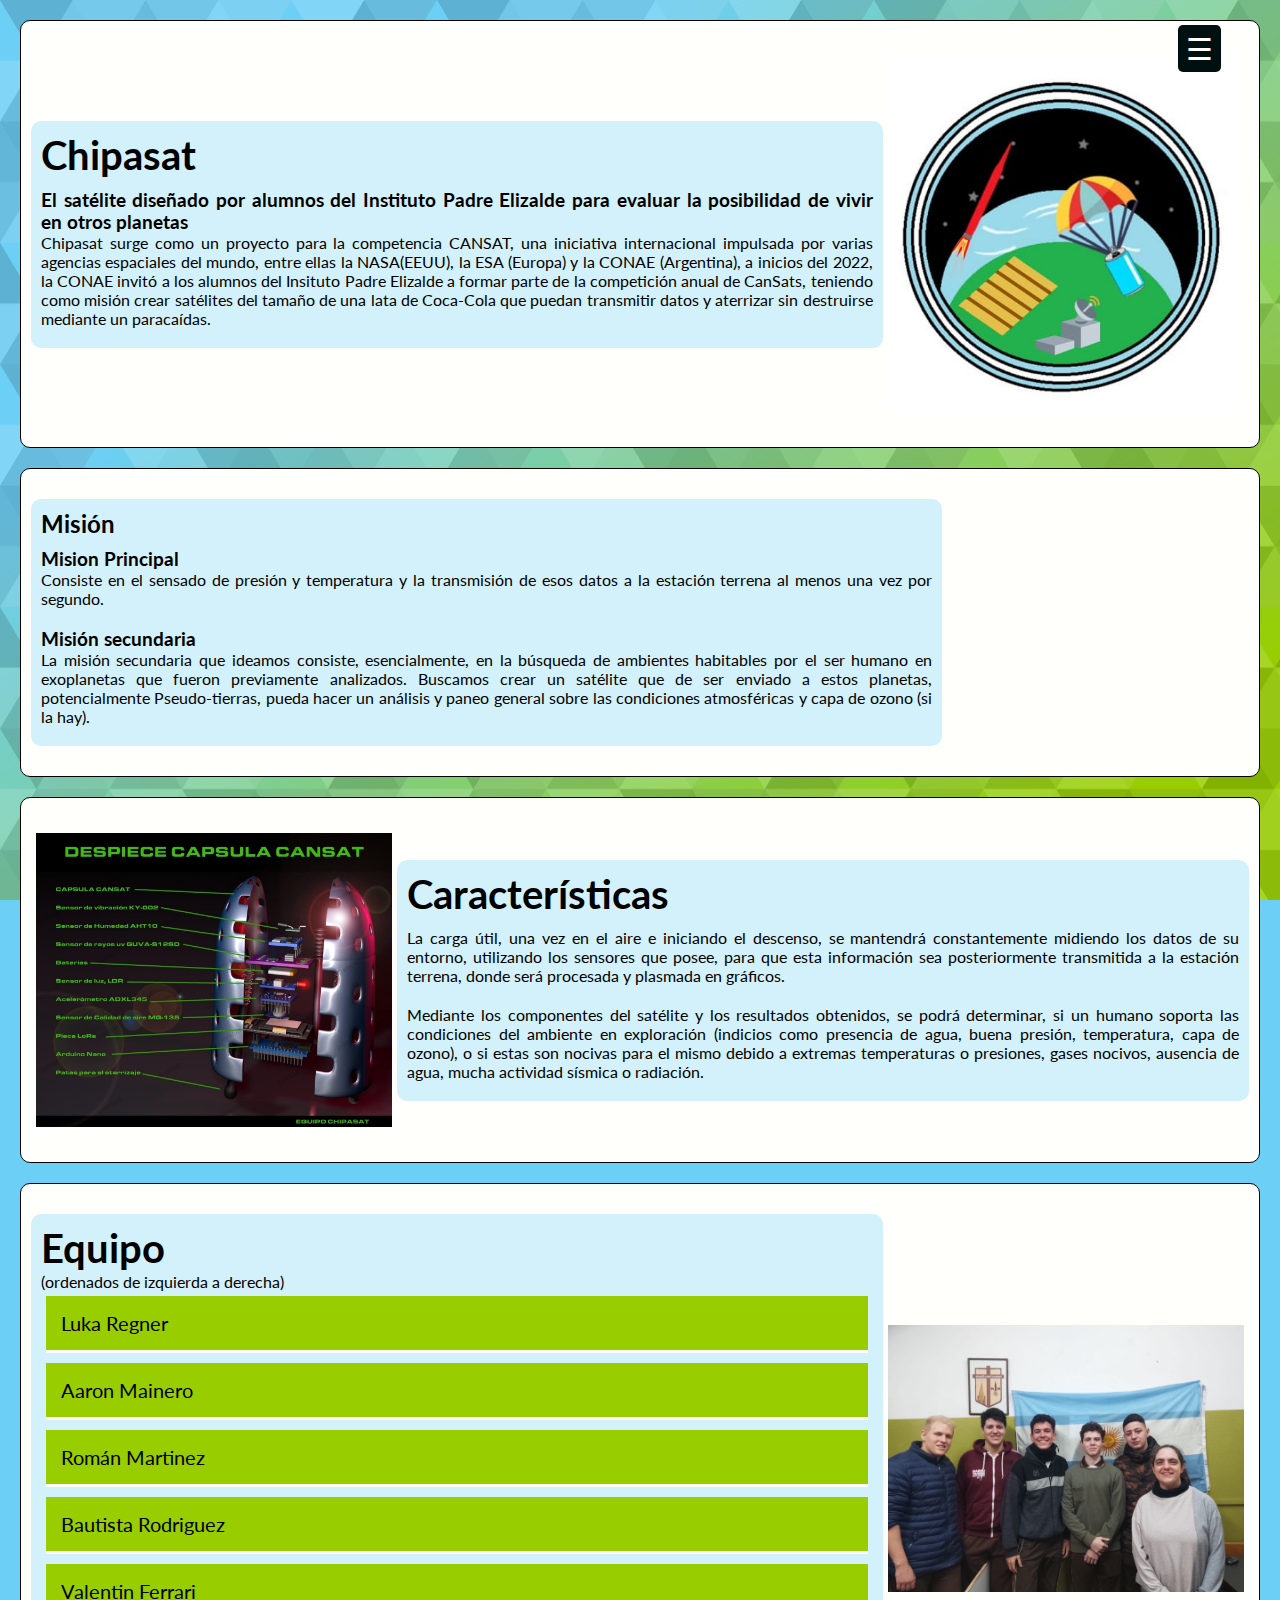
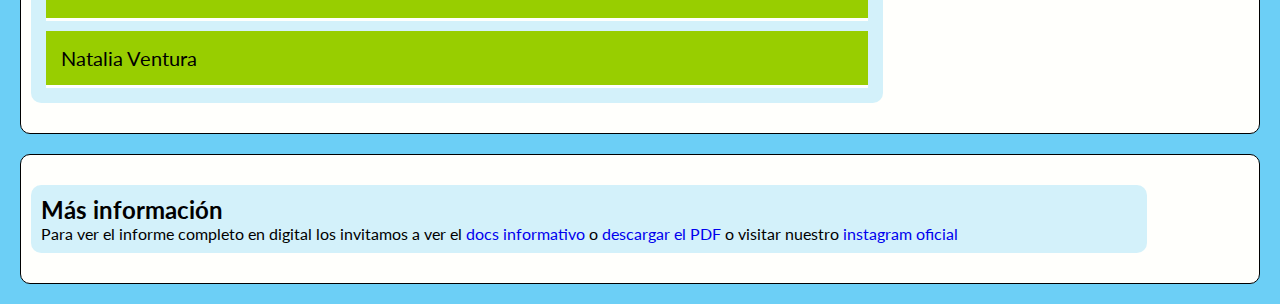
<file: index.html>
<!DOCTYPE html>
<html lang="es">
<head>
    <meta charset="UTF-8">
    <meta http-equiv="X-UA-Compatible" content="IE=edge">
    <meta name="viewport" content="width=device-width, initial-scale=1.0">
    <link rel="preconnect" href="https://fonts.googleapis.com">
    <link rel="preconnect" href="https://fonts.gstatic.com" crossorigin>
    <link href='https://unpkg.com/boxicons@2.1.4/css/boxicons.min.css' rel='stylesheet'>
    <link href="https://fonts.googleapis.com/css2?family=Lato:wght@400;700&display=swap" rel="stylesheet">
    <link rel="stylesheet" href="./css/styles.css">
    <link rel="stylesheet" href="./css/variables.css">
    <link rel="stylesheet" href="./css/sidebar.css">
    <link rel="stylesheet" href="./css/typing-efect.css">
    <link rel="stylesheet" href="./css/sections.css">
    <link rel="stylesheet" href="./css/images.css">
 
    
    <title>Chipasat</title>
</head>
<body>
    <div class="container">

        <nav>
            <div id="mySidenav" class="sidenav">
                <a href="javascript:void(0)" class="closebtn" onclick="closeNav()">&times;</a>
                <a href="#Presentacion">Presentación</a>
                <a href="#Mision">Misión</a>
                <a href="#Caracteristicas">Características</a>
                <a href="#Equipo">Equipo</a>
                <a href="#Mas-Informacion">Más información</a> <!--acá va el informe-->
            </div>
            <span id="openNav" style="font-size:30px;cursor:pointer" onclick="openNav()">&#9776; </span>
            <script defer src="./js/navBar.js"></script>
        </nav>
        
        <section id="Presentacion">
            <div class="sectionText">

                <h2>Chipasat</h2>
                <div class="part">
                    <h3>El satélite diseñado por alumnos del Instituto Padre Elizalde para evaluar la posibilidad de vivir en otros planetas</h3>
                    <p>
                        Chipasat surge como un proyecto para la competencia CANSAT, una iniciativa internacional impulsada por varias agencias espaciales del mundo, entre ellas la NASA(EEUU), la ESA (Europa) y la CONAE (Argentina), a inicios del 2022, la CONAE invitó a los alumnos del Insituto Padre Elizalde a formar parte de la competición anual de CanSats, teniendo como misión crear satélites del tamaño de una lata de Coca-Cola que puedan transmitir datos y aterrizar sin destruirse mediante un paracaídas.
                    </p>
                </div>
            </div>
            <div class="sectionImage">
                <img src="./img/logo.jpeg" alt="">
            </div>
        </section>
        
        <section id="Mision">
            <div class="MoreInfoSectionText">
                <h2>Misión</h2>
                <p>
                    <div class="part">
                        <h3>
                            Mision Principal
                        </h3>
                        <p>
                            Consiste en el sensado de presión y temperatura y la transmisión de esos datos a la estación terrena al menos una vez por segundo. 
                        </p>
                    </div>

                    <div class="part">
                        <h3> 
                            Misión secundaria
                        </h3>
                        <p>
                            La misión secundaria que ideamos consiste, esencialmente, en la búsqueda de ambientes habitables por el ser humano en exoplanetas que fueron previamente analizados.
                            Buscamos crear un satélite que de ser enviado a estos planetas, potencialmente Pseudo-tierras, pueda hacer un análisis y paneo general sobre las condiciones atmosféricas y capa de ozono (si la hay).
                        </p>
                    </div>
                    
                </p>
            </div>
            <div class="sectionImage">
                
            </div>
            <!-- <p class="typing-efect">Mision: Busqueda de ambientes habitables para el ser humano.</p> -->
        </section>

        <section id="Caracteristicas">
            <div class="sectionImage">
                <img src="./img/chipasat-marca-de-agua.jpeg" alt="">
            </div>
            <div class="sectionText">
                <h6 class="caracts">Características</h6>
                <div class="part">

                    <p>
                        La carga útil, una vez en el aire e iniciando el descenso, se mantendrá constantemente midiendo los datos de su entorno, utilizando los sensores que posee, para que esta información sea posteriormente transmitida a la estación terrena, donde será procesada y plasmada en gráficos.
                    </p>
                </div>
                <div class="part">
                    <p>
                        Mediante los componentes del satélite y los resultados obtenidos, se podrá determinar, si un humano soporta las condiciones del ambiente en exploración (indicios como presencia de agua, buena presión, temperatura, capa de ozono), o si estas son nocivas para el mismo debido a extremas temperaturas o presiones, gases nocivos, ausencia de agua, mucha actividad sísmica o radiación.
                    </p>
                </div>
            </div>
        </section>

        <section id="Equipo">
            <div class="sectionText">
                <h2>Equipo </h2><p>(ordenados de izquierda a derecha)</p>
                <ul class="lista-equipo">
                    <a href="https://www.linkedin.com/in/luka-regner-3569a5254/">
                        <li>Luka Regner</li>
                    </a>
                    <a href="https://www.instagram.com/aaron_mainero/">
                        <li>Aaron Mainero</li>
                    </a>
                    <a href="https://www.instagram.com/romancheloo18/">
                        <li>Román Martinez</li>
                    </a>
                    <a href="https://www.instagram.com/bautiirod/">
                        <li>Bautista Rodriguez</li>
                    </a>
                    <a href="https://www.instagram.com/valentin_ferrari/">
                        <li>Valentin Ferrari</li>
                    </a>
                    <a href="https://www.linkedin.com/in/nataliaventura1985">
                        <li>Natalia Ventura</li>
                    </a>
                </ul>
            </div>
            <div class="sectionImage">
                <img src="./img/equipo.jpeg" alt="equipo">
            </div>
        </section>

        <section id="Mas-Informacion">
            <div class="MoreInfoSectionText">
                <h2>Más información</h2>
                <p>
                    Para ver el informe completo en digital los invitamos a ver el <a href="https://docs.google.com/document/d/1Wk_37Yds65JGqehq_mSPwrxgVfUB-ac-Pccb2Q3Ukl0/edit?usp=sharing">docs informativo</a> o <a download="informe-chipasat.pdf" href="./PDF/Chipasat - Instituto Padre Elizalde.pdf">descargar el PDF</a> o visitar nuestro <a href="https://www.instagram.com/chipasat">instagram oficial</a> 
                </p>
            </div>
        </section>
        <footer>
            
        </footer>
    </div>
</body>
</html>
</file>
<file: css/styles.css>
*,
::before,
::after {
    padding: 0;
    margin: 0;
    box-sizing: content-box;
}

body {
    background-color: #6CCFF6;
    background-image: url("data:image/svg+xml,%3Csvg xmlns='http://www.w3.org/2000/svg' width='100%25'%3E%3Cdefs%3E%3ClinearGradient id='a' gradientUnits='userSpaceOnUse' x1='0' x2='0' y1='0' y2='100%25' gradientTransform='rotate(322,800,396)'%3E%3Cstop offset='0' stop-color='%236CCFF6'/%3E%3Cstop offset='1' stop-color='%2398CE00'/%3E%3C/linearGradient%3E%3Cpattern patternUnits='userSpaceOnUse' id='b' width='437' height='364.2' x='0' y='0' viewBox='0 0 1080 900'%3E%3Cg fill-opacity='0.14'%3E%3Cpolygon fill='%23444' points='90 150 0 300 180 300'/%3E%3Cpolygon points='90 150 180 0 0 0'/%3E%3Cpolygon fill='%23AAA' points='270 150 360 0 180 0'/%3E%3Cpolygon fill='%23DDD' points='450 150 360 300 540 300'/%3E%3Cpolygon fill='%23999' points='450 150 540 0 360 0'/%3E%3Cpolygon points='630 150 540 300 720 300'/%3E%3Cpolygon fill='%23DDD' points='630 150 720 0 540 0'/%3E%3Cpolygon fill='%23444' points='810 150 720 300 900 300'/%3E%3Cpolygon fill='%23FFF' points='810 150 900 0 720 0'/%3E%3Cpolygon fill='%23DDD' points='990 150 900 300 1080 300'/%3E%3Cpolygon fill='%23444' points='990 150 1080 0 900 0'/%3E%3Cpolygon fill='%23DDD' points='90 450 0 600 180 600'/%3E%3Cpolygon points='90 450 180 300 0 300'/%3E%3Cpolygon fill='%23666' points='270 450 180 600 360 600'/%3E%3Cpolygon fill='%23AAA' points='270 450 360 300 180 300'/%3E%3Cpolygon fill='%23DDD' points='450 450 360 600 540 600'/%3E%3Cpolygon fill='%23999' points='450 450 540 300 360 300'/%3E%3Cpolygon fill='%23999' points='630 450 540 600 720 600'/%3E%3Cpolygon fill='%23FFF' points='630 450 720 300 540 300'/%3E%3Cpolygon points='810 450 720 600 900 600'/%3E%3Cpolygon fill='%23DDD' points='810 450 900 300 720 300'/%3E%3Cpolygon fill='%23AAA' points='990 450 900 600 1080 600'/%3E%3Cpolygon fill='%23444' points='990 450 1080 300 900 300'/%3E%3Cpolygon fill='%23222' points='90 750 0 900 180 900'/%3E%3Cpolygon points='270 750 180 900 360 900'/%3E%3Cpolygon fill='%23DDD' points='270 750 360 600 180 600'/%3E%3Cpolygon points='450 750 540 600 360 600'/%3E%3Cpolygon points='630 750 540 900 720 900'/%3E%3Cpolygon fill='%23444' points='630 750 720 600 540 600'/%3E%3Cpolygon fill='%23AAA' points='810 750 720 900 900 900'/%3E%3Cpolygon fill='%23666' points='810 750 900 600 720 600'/%3E%3Cpolygon fill='%23999' points='990 750 900 900 1080 900'/%3E%3Cpolygon fill='%23999' points='180 0 90 150 270 150'/%3E%3Cpolygon fill='%23444' points='360 0 270 150 450 150'/%3E%3Cpolygon fill='%23FFF' points='540 0 450 150 630 150'/%3E%3Cpolygon points='900 0 810 150 990 150'/%3E%3Cpolygon fill='%23222' points='0 300 -90 450 90 450'/%3E%3Cpolygon fill='%23FFF' points='0 300 90 150 -90 150'/%3E%3Cpolygon fill='%23FFF' points='180 300 90 450 270 450'/%3E%3Cpolygon fill='%23666' points='180 300 270 150 90 150'/%3E%3Cpolygon fill='%23222' points='360 300 270 450 450 450'/%3E%3Cpolygon fill='%23FFF' points='360 300 450 150 270 150'/%3E%3Cpolygon fill='%23444' points='540 300 450 450 630 450'/%3E%3Cpolygon fill='%23222' points='540 300 630 150 450 150'/%3E%3Cpolygon fill='%23AAA' points='720 300 630 450 810 450'/%3E%3Cpolygon fill='%23666' points='720 300 810 150 630 150'/%3E%3Cpolygon fill='%23FFF' points='900 300 810 450 990 450'/%3E%3Cpolygon fill='%23999' points='900 300 990 150 810 150'/%3E%3Cpolygon points='0 600 -90 750 90 750'/%3E%3Cpolygon fill='%23666' points='0 600 90 450 -90 450'/%3E%3Cpolygon fill='%23AAA' points='180 600 90 750 270 750'/%3E%3Cpolygon fill='%23444' points='180 600 270 450 90 450'/%3E%3Cpolygon fill='%23444' points='360 600 270 750 450 750'/%3E%3Cpolygon fill='%23999' points='360 600 450 450 270 450'/%3E%3Cpolygon fill='%23666' points='540 600 630 450 450 450'/%3E%3Cpolygon fill='%23222' points='720 600 630 750 810 750'/%3E%3Cpolygon fill='%23FFF' points='900 600 810 750 990 750'/%3E%3Cpolygon fill='%23222' points='900 600 990 450 810 450'/%3E%3Cpolygon fill='%23DDD' points='0 900 90 750 -90 750'/%3E%3Cpolygon fill='%23444' points='180 900 270 750 90 750'/%3E%3Cpolygon fill='%23FFF' points='360 900 450 750 270 750'/%3E%3Cpolygon fill='%23AAA' points='540 900 630 750 450 750'/%3E%3Cpolygon fill='%23FFF' points='720 900 810 750 630 750'/%3E%3Cpolygon fill='%23222' points='900 900 990 750 810 750'/%3E%3Cpolygon fill='%23222' points='1080 300 990 450 1170 450'/%3E%3Cpolygon fill='%23FFF' points='1080 300 1170 150 990 150'/%3E%3Cpolygon points='1080 600 990 750 1170 750'/%3E%3Cpolygon fill='%23666' points='1080 600 1170 450 990 450'/%3E%3Cpolygon fill='%23DDD' points='1080 900 1170 750 990 750'/%3E%3C/g%3E%3C/pattern%3E%3C/defs%3E%3Crect x='0' y='0' fill='url(%23a)' width='100%25' height='100%25'/%3E%3Crect x='0' y='0' fill='url(%23b)' width='100%25' height='100%25'/%3E%3C/svg%3E");
    background-attachment: fixed;
    background-size: cover;
    background-position: center;
}

body::-webkit-scrollbar {
    width: 10px;
    /* width of the entire scrollbar */
}

body::-webkit-scrollbar-track {
    background: rgb(167, 167, 167);
    /* color of the tracking area */
}

body::-webkit-scrollbar-thumb {
    /* color of the scroll thumb */
    border-radius: 20px;
    /* roundness of the scroll thumb */
    background: var(--grey);
    /* creates padding around scroll thumb */
}
.part{
    margin: 10px 0px;
}
</file>
<file: css/variables.css>
:root{
    --blue: #6ccff6;
    --black: #001011;
    --grey: #757780;
    --white: #fffffc;
    --green: #98ce00;
}
</file>
<file: css/sidebar.css>
body {
    font-family: "Lato", sans-serif;
}

#openNav{
    margin-top: 5px;
    padding: 5px 8px;
    border-radius: 5px;
    background: var(--black);
    color: var(--white);
    position: fixed;
    margin-left: 92%;
    transition: .3s ;
}

#openNav:hover{
    transform: scale(1.1);
}

.sidenav {
    height: 100%;
    width: 0;
    position: fixed;
    z-index: 1;
    top: 0;
    left: 0;
    background-color: #111;
    overflow-x: hidden;
    transition: 0.5s;
    padding-top: 60px;
}

.sidenav a {
    padding: 8px 8px 8px 32px;
    text-decoration: none;
    font-size: 25px;
    color: #818181;
    display: block;
    transition: 0.3s;
}

.sidenav a:hover {
    color: #f1f1f1;
    transform: scale(1.1);
}

.sidenav .closebtn {
    position: absolute;
    top: 0;
    right: 25px;
    font-size: 36px;
    margin-left: 50px;
}

@media screen and (max-height: 450px) {
    .sidenav {padding-top: 15px;}
    .sidenav a {font-size: 18px;}
}
</file>
<file: css/typing-efect.css>
.typing-efect{
    display: block;
    font-family: monospace;
    white-space: nowrap;
    border-right: 4px solid;
    width: 60ch;

    animation: typing 2s steps(60), blink .5s infinite step-end alternate;
    overflow: hidden;
}

@keyFrames typing {

    from {
        width: 0
    }
}

@keyFrames blink {
    50% {
        border-color: transparent
    }
}
</file>
<file: css/sections.css>
section{
    text-align: center;
    padding: 30px 10px;
    border: .5px solid black;
    border-radius: 10px;
    margin: 0px 20px;
    height:auto;
    width: auto;/*
    box-shadow: 0px 0px 7.5px var(--green);*/
    margin: 20px;
    display: flex;
    align-items: center;
    flex-direction: row;
    background: var(--white);
    transition: .3s;
    
}

section:hover{
    box-shadow: 0px 0px 7.5px var(--black);
}
/*
section .h2{

}

*/

.MoreInfoSectionText{
    padding: 10px;
    text-align: justify;
    display: flex;
    flex-direction: column;
    width: 90%;
    background: rgba(108, 207, 246, .3);
    border-radius: 10px;
}

.sectionText{
    padding: 10px;
    text-align: justify;
    display: flex;
    flex-direction: column;
    width: 70%;
    background: rgba(108, 207, 246, .3);
    border-radius: 10px;
}

.sectionImage{
    margin: 5px;
    display: flex;
    align-items: center;
    justify-content: center;
    width: 30%;
}
/*
.sectionImage img{
    object-fit: contain;
    object-position: center;
}*/

a{
    text-decoration: none;
}

.sectionText H2{
    font-size: 40px;
}

.sectionText H6{
    font-size: 40px;
}

.sectionText.caracts{
    font-size: 20px;
}

.lista-equipo{
    margin: 5px;
    list-style: none;
    display: flex;
    flex-direction: column;
    justify-content: center;
    gap: 10px;
    font-size: 20px;
}

.lista-equipo a{
    transition: .3s;
}

.lista-equipo a:hover{
    transform: scale(1.025);
}

.lista-equipo li{
    color: black;
    text-decoration: none;
    padding: 15px;
    display: flex;
    border-bottom: 3px solid var(--white);
    background: var(--green);
}



@media screen and (max-width: 1000px){
    section{
        display: flex;
        flex-direction: column;
        justify-content: center;
        height:auto;
        width: auto;
    }

    .sectionText{
        padding: 10px;
        height: 70%;
    }

    .sectionImage{
        width: 100%;
        height: 30%;
    }

    h1{
        font-size:20px;
    }

    h2{
        font-size:15px;/*
        word-wrap: break-word;
        overflow-wrap: break-word;*/
        hyphens: auto;
    }
    
    h3{
        font-size: 10px;
        font-weight: 900;
    }

    h6{
        font-size:25px!important; 
    }
    
    p{
        font-size: 10px;
    }
    
    .sectionText{
        width: 90%;
    }

}

@media screen and (max-width: 700px){
    
    #openNav{
        margin-left: 90%;
    }
}

@media screen and (max-width: 550px){
    
    #openNav{
        margin-left: 88%;
    }
}

@media screen and (max-width: 420px){
    
    #openNav{
        margin-left: 83%;
    }
}
</file>
<file: css/images.css>
img{
    max-width: 100%;
}
</file>
